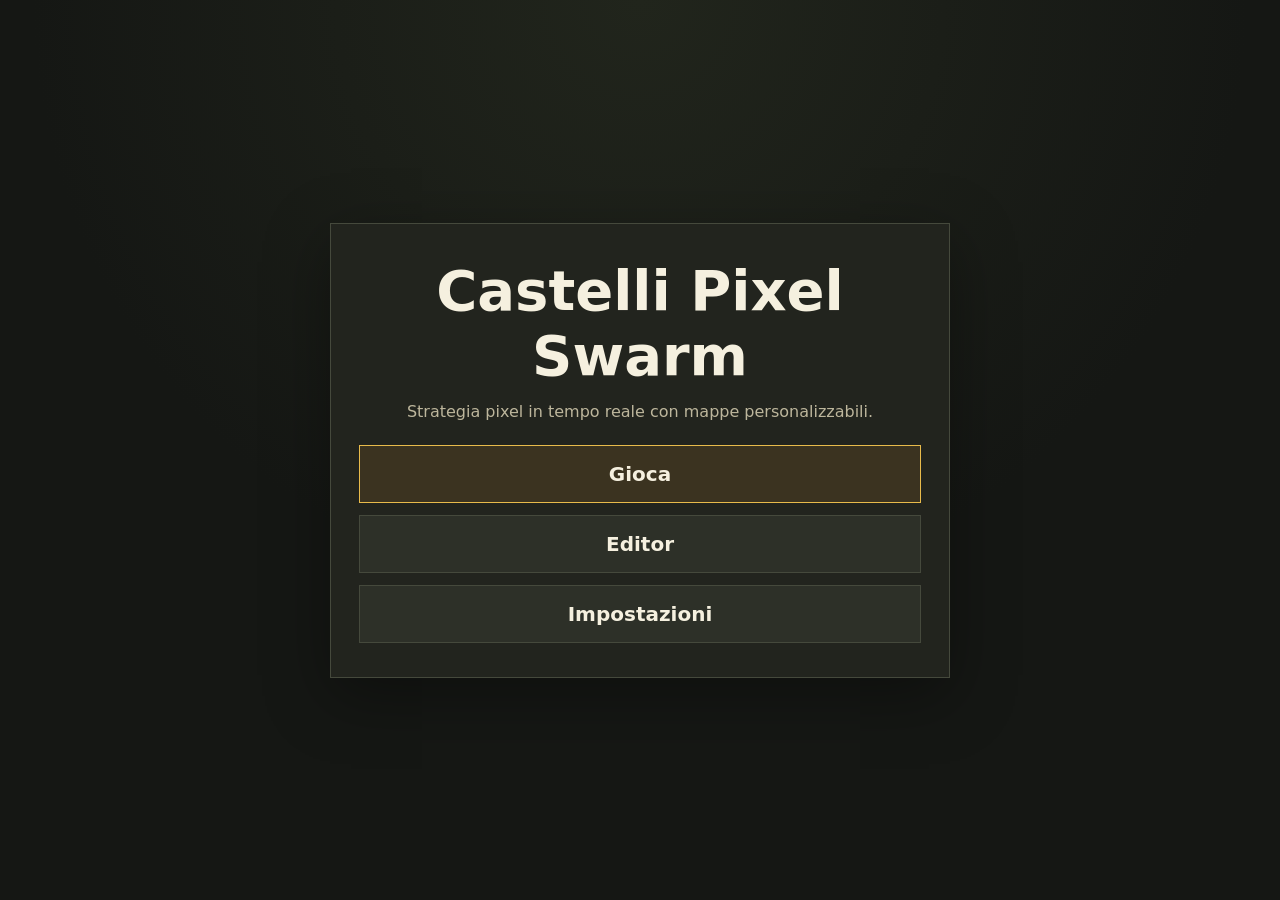
<file: index.html>
<!doctype html>
<html lang="it">
  <head>
    <meta charset="utf-8">
    <meta name="viewport" content="width=device-width, initial-scale=1">
    <title>Castelli Pixel Swarm</title>
    <link rel="stylesheet" href="styles.css">
  </head>
  <body>
    <main class="landing-shell">
      <section class="landing-card">
        <h1>Castelli Pixel Swarm</h1>
        <p>Strategia pixel in tempo reale con mappe personalizzabili.</p>
        <div class="landing-actions">
          <a class="landing-button primary" href="maps.html">Gioca</a>
          <a class="landing-button" href="editor.html">Editor</a>
          <a class="landing-button" href="settings.html">Impostazioni</a>
        </div>
      </section>
    </main>
  </body>
</html>
</file>
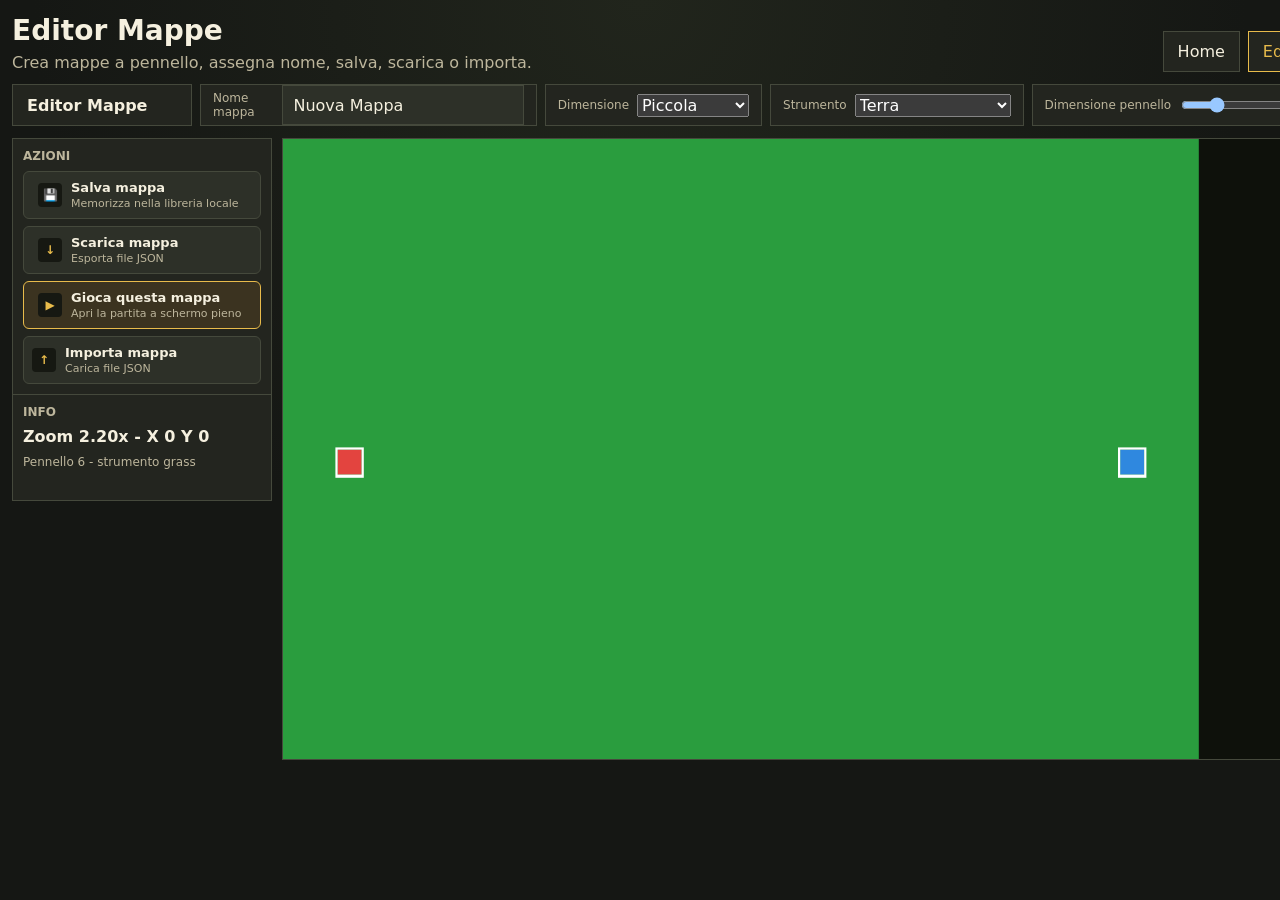
<file: editor.html>
<!doctype html>
<html lang="it">
  <head>
    <meta charset="utf-8">
    <meta name="viewport" content="width=device-width, initial-scale=1">
    <title>Castelli Pixel Swarm - Editor</title>
    <link rel="stylesheet" href="styles.css">
  </head>
  <body>
    <main class="shell page-shell">
      <header class="page-header">
        <div>
          <h1>Editor Mappe</h1>
          <p>Crea mappe a pennello, assegna nome, salva, scarica o importa.</p>
        </div>
        <nav class="page-nav">
          <a class="nav-link" href="index.html">Home</a>
          <a class="nav-link active" href="editor.html">Editor</a>
        </nav>
      </header>

      <section class="topbar" aria-label="Editor mappa">
        <div class="brand">Editor Mappe</div>
        <label class="resource resource-field"><span>Nome mappa</span><input id="mapName" class="text-field" type="text" value="Nuova Mappa"></label>
        <label class="resource resource-field"><span>Dimensione</span><select id="editorMapSize"><option value="small">Piccola</option><option value="medium">Media</option><option value="large">Grande</option><option value="huge">Enorme</option><option value="gigantic">Gigantesca</option></select></label>
        <label class="resource resource-field"><span>Strumento</span><select id="editorTool"><option value="grass">Terra</option><option value="water">Acqua</option><option value="rock">Pietra</option><option value="erase">Gomma</option><option value="spawn-player">Spawn giocatore</option><option value="spawn-enemy-1">Spawn blu</option><option value="spawn-enemy-2">Spawn viola</option><option value="spawn-enemy-3">Spawn verde</option><option value="spawn-enemy-4">Spawn arancio</option></select></label>
        <label class="resource resource-field"><span>Dimensione pennello</span><input id="brushSize" type="range" min="2" max="18" value="6"></label>
      </section>

      <section class="game-layout editor-layout">
        <aside class="panel">
          <div class="panel-section status">
            <h2>Azioni</h2>
            <button id="saveMap" class="command" type="button"><span class="icon">💾</span><span><strong>Salva mappa</strong><small>Memorizza nella libreria locale</small></span></button>
            <button id="downloadMap" class="command" type="button"><span class="icon">↓</span><span><strong>Scarica mappa</strong><small>Esporta file JSON</small></span></button>
            <button id="playFromEditor" class="command primary" type="button"><span class="icon">▶</span><span><strong>Gioca questa mappa</strong><small>Apri la partita a schermo pieno</small></span></button>
            <label class="import-button command" for="mapImport"><span class="icon">↑</span><span><strong>Importa mappa</strong><small>Carica file JSON</small></span></label>
            <input id="mapImport" type="file" accept="application/json" hidden>
          </div>
          <div class="panel-section status">
            <h2>Info</h2>
            <div id="editorCameraInfo">Zoom 1.00x</div>
            <div id="editorInfo">Disegna a pennello su una mappa inizialmente tutta erba.</div>
          </div>
        </aside>
        <section class="board-wrap editor-board-wrap">
          <canvas id="editorGame" width="960" height="540" aria-label="Editor mappa"></canvas>
          <div id="editorToast" class="toast" aria-live="polite"></div>
        </section>
      </section>
    </main>

    <script src="editor.js"></script>
  </body>
</html>
</file>
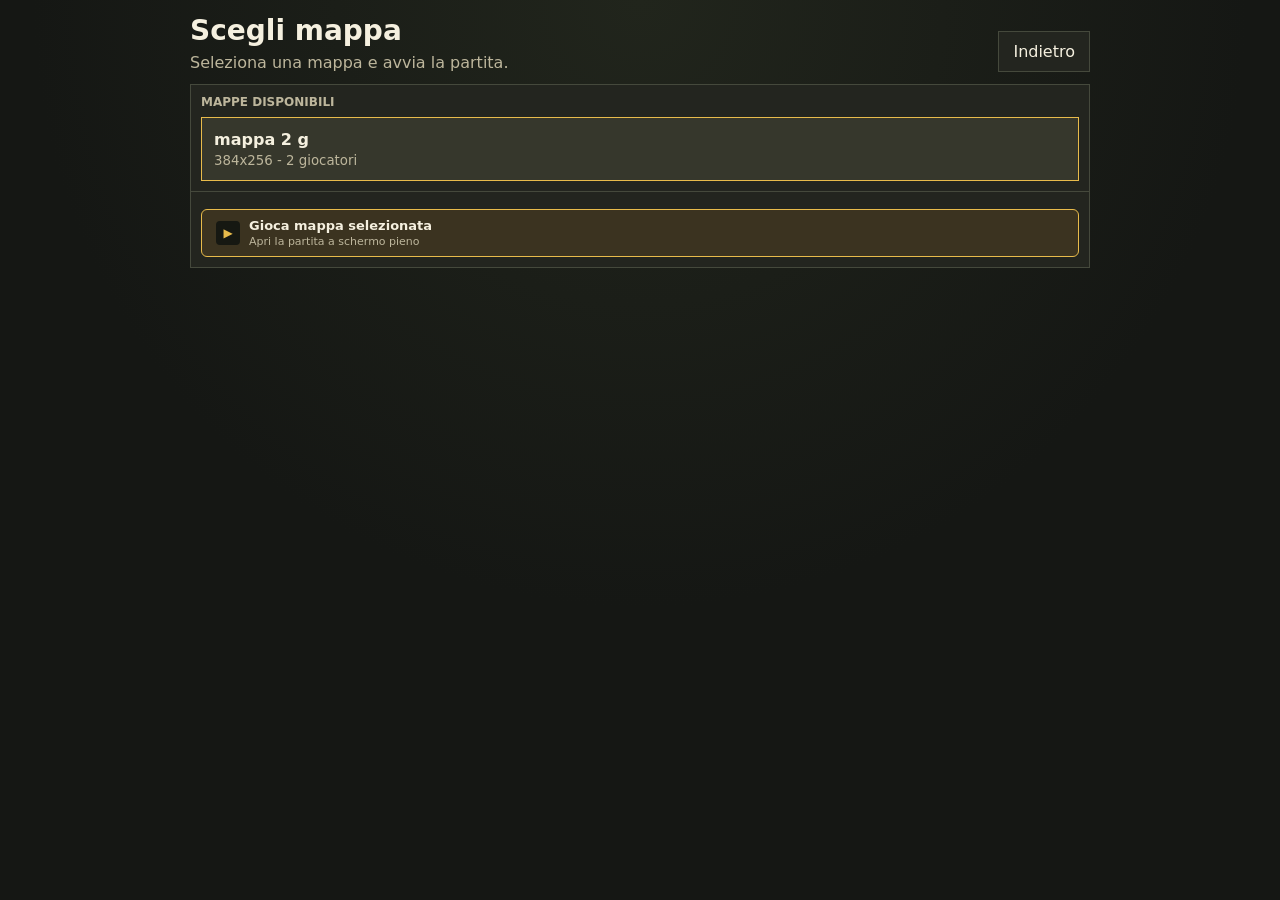
<file: maps.html>
<!doctype html>
<html lang="it">
  <head>
    <meta charset="utf-8">
    <meta name="viewport" content="width=device-width, initial-scale=1">
    <title>Castelli Pixel Swarm - Scegli mappa</title>
    <link rel="stylesheet" href="styles.css">
  </head>
  <body>
    <main class="shell page-shell narrow-shell">
      <header class="page-header">
        <div>
          <h1>Scegli mappa</h1>
          <p>Seleziona una mappa e avvia la partita.</p>
        </div>
        <nav class="page-nav">
          <a class="nav-link" href="index.html">Indietro</a>
        </nav>
      </header>

      <section class="panel map-select-panel">
        <div class="panel-section">
          <h2>Mappe disponibili</h2>
          <div id="mapList" class="map-list"></div>
        </div>
        <div class="panel-section">
          <button id="startSelectedMap" class="command primary" type="button">
            <span class="icon">▶</span>
            <span>
              <strong>Gioca mappa selezionata</strong>
              <small>Apri la partita a schermo pieno</small>
            </span>
          </button>
        </div>
      </section>
    </main>

    <script src="default-map-data.js"></script>
    <script src="maps.js"></script>
  </body>
</html>
</file>
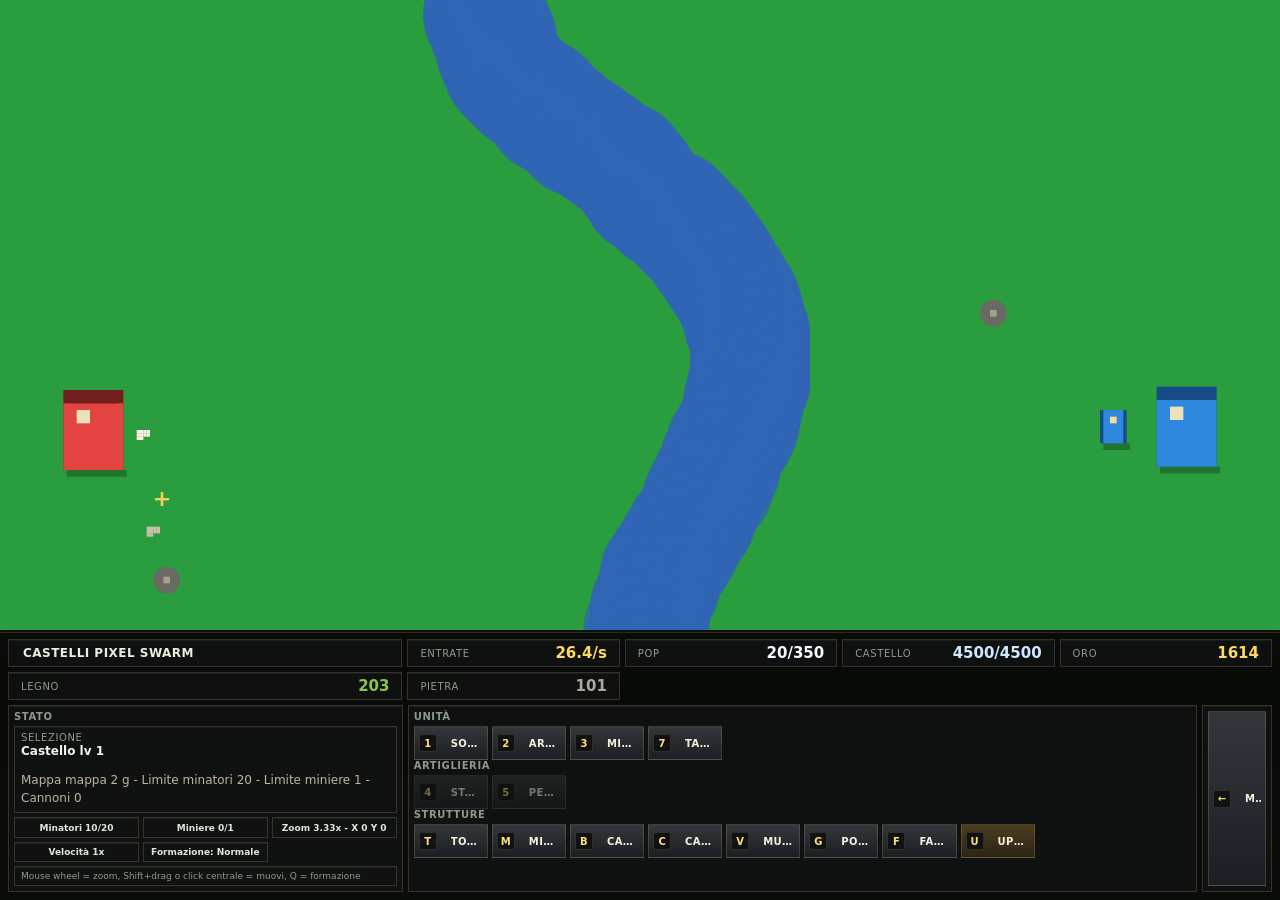
<file: play.html>
<!doctype html>
<html lang="it">
  <head>
    <meta charset="utf-8">
    <meta name="viewport" content="width=device-width, initial-scale=1">
    <title>Castelli Pixel Swarm - Partita</title>
    <link rel="stylesheet" href="styles.css">
  </head>
  <body class="play-body">
    <main class="play-shell">
      <section class="play-stage">
        <section class="board-wrap fullscreen-board">
          <canvas id="game" width="1280" height="720" aria-label="Mappa di gioco"></canvas>
          <div id="toast" class="toast" aria-live="polite"></div>
        </section>

        <section class="bottom-hud" aria-label="Interfaccia di gioco">
          <div class="hud-topbar" aria-label="Risorse">
            <div class="hud-brand">Castelli Pixel Swarm</div>
            <div class="hud-resource income"><span>Entrate</span><strong id="income">0/s</strong></div>
            <div class="hud-resource population"><span>Pop</span><strong id="population">0/0</strong></div>
            <div class="hud-resource hp"><span>Castello</span><strong id="castleHp">0%</strong></div>
            <div class="hud-resource gold"><span>Oro</span><strong id="money">0</strong></div>
            <div class="hud-resource wood-res"><span>Legno</span><strong id="wood">0</strong></div>
            <div class="hud-resource stone-res"><span>Pietra</span><strong id="stone">0</strong></div>
          </div>

          <div class="hud-grid">
            <div class="hud-block hud-status-panel hud-status-panel-wide">
              <div class="hud-label">Stato</div>
              <div class="hud-status-stack">
                <div class="hud-status-card">
                  <span class="hud-meta-label">Selezione</span>
                  <strong id="selectionName">Nessuna</strong>
                  <small id="selectionStats"></small>
                </div>
                <div class="hud-status-row">
                  <div class="hud-chip" id="minerLimit">Minatori 0/0</div>
                  <div class="hud-chip" id="mineLimit">Miniere 0/0</div>
                  <div class="hud-chip" id="cameraInfo">Zoom 1.00x</div>
                  <button id="speedButton" class="hud-chip hud-speed-button" type="button">Velocità 1x</button>
                  <button id="formationBtn" class="hud-chip hud-speed-button" type="button">Formazione: Normale</button>
                </div>
                <div class="hud-help">Mouse wheel = zoom, Shift+drag o click centrale = muovi, Q = formazione</div>
              </div>
            </div>

            <div class="hud-block hud-toolbar-block">
              <div class="hud-label">Unità</div>
              <div class="hud-toolbar">
                <button id="buySoldier" class="command hud-tool" type="button"><span class="icon">1</span><span><strong>Soldati</strong><small id="costSoldier" class="hud-tooltip-text">0 oro, 10 pop</small></span></button>
                <button id="buyArcher" class="command hud-tool" type="button"><span class="icon">2</span><span><strong>Arcieri</strong><small id="costArcher" class="hud-tooltip-text">0 oro, 10 pop</small></span></button>
                <button id="buyMiner" class="command hud-tool" type="button"><span class="icon">3</span><span><strong>Minatori</strong><small id="costMiner" class="hud-tooltip-text">0 oro, 10 pop</small></span></button>
                <button id="buyTank" class="command hud-tool" type="button"><span class="icon">7</span><span><strong>Tankoni</strong><small id="costTank" class="hud-tooltip-text">0 oro, 10 pop</small></span></button>
              </div>
              <div class="hud-label">Artiglieria</div>
              <div class="hud-toolbar">
                <button id="buyShell" class="command hud-tool" type="button"><span class="icon">4</span><span><strong>Standard</strong><small id="costShell" class="hud-tooltip-text">Munizione area base</small></span></button>
                <button id="buyHeavyShell" class="command hud-tool" type="button"><span class="icon">5</span><span><strong>Pesante</strong><small id="costHeavyShell" class="hud-tooltip-text">Più costo, più area</small></span></button>
              </div>
              <div class="hud-label">Strutture</div>
              <div class="hud-toolbar">
                <button id="buildTower" class="command hud-tool" type="button"><span class="icon">T</span><span><strong>Torre</strong><small id="costTower" class="hud-tooltip-text">0 oro</small></span></button>
                <button id="buildMine" class="command hud-tool" type="button"><span class="icon">M</span><span><strong>Miniera</strong><small id="costMine" class="hud-tooltip-text">0 oro</small></span></button>
                <button id="buildBarracks" class="command hud-tool" type="button"><span class="icon">B</span><span><strong>Caserma</strong><small id="costBarracks" class="hud-tooltip-text">0 oro</small></span></button>
                <button id="buildCannon" class="command hud-tool" type="button"><span class="icon">C</span><span><strong>Cannone</strong><small id="costCannon" class="hud-tooltip-text">0 oro</small></span></button>
                <button id="buildWall" class="command hud-tool" type="button"><span class="icon">V</span><span><strong>Muro</strong><small id="costWall" class="hud-tooltip-text">0 oro</small></span></button>
                <button id="buildBridge" class="command hud-tool" type="button"><span class="icon">G</span><span><strong>Ponte</strong><small id="costBridge" class="hud-tooltip-text">0 oro + legno</small></span></button>
                <button id="buildFabbro" class="command hud-tool" type="button"><span class="icon">F</span><span><strong>Fabbro</strong><small id="costFabbro" class="hud-tooltip-text">0 oro + pietra</small></span></button>
                <button id="upgradeCastle" class="command hud-tool emphasis" type="button"><span class="icon">U</span><span><strong>Upgrade</strong><small id="castleUpgradeCost" class="hud-tooltip-text">0 oro</small></span></button>
              </div>
            </div>

            <div class="hud-block hud-exit-block">
              <a class="command hud-command hud-exit" href="maps.html"><span class="icon">←</span><span><strong>Mappe</strong><small>Esci dalla partita</small></span></a>
            </div>
          </div>
        </section>
      </section>
    </main>

    <script src="default-map-data.js"></script>
    <script src="game.js"></script>
  </body>
</html>
</file>
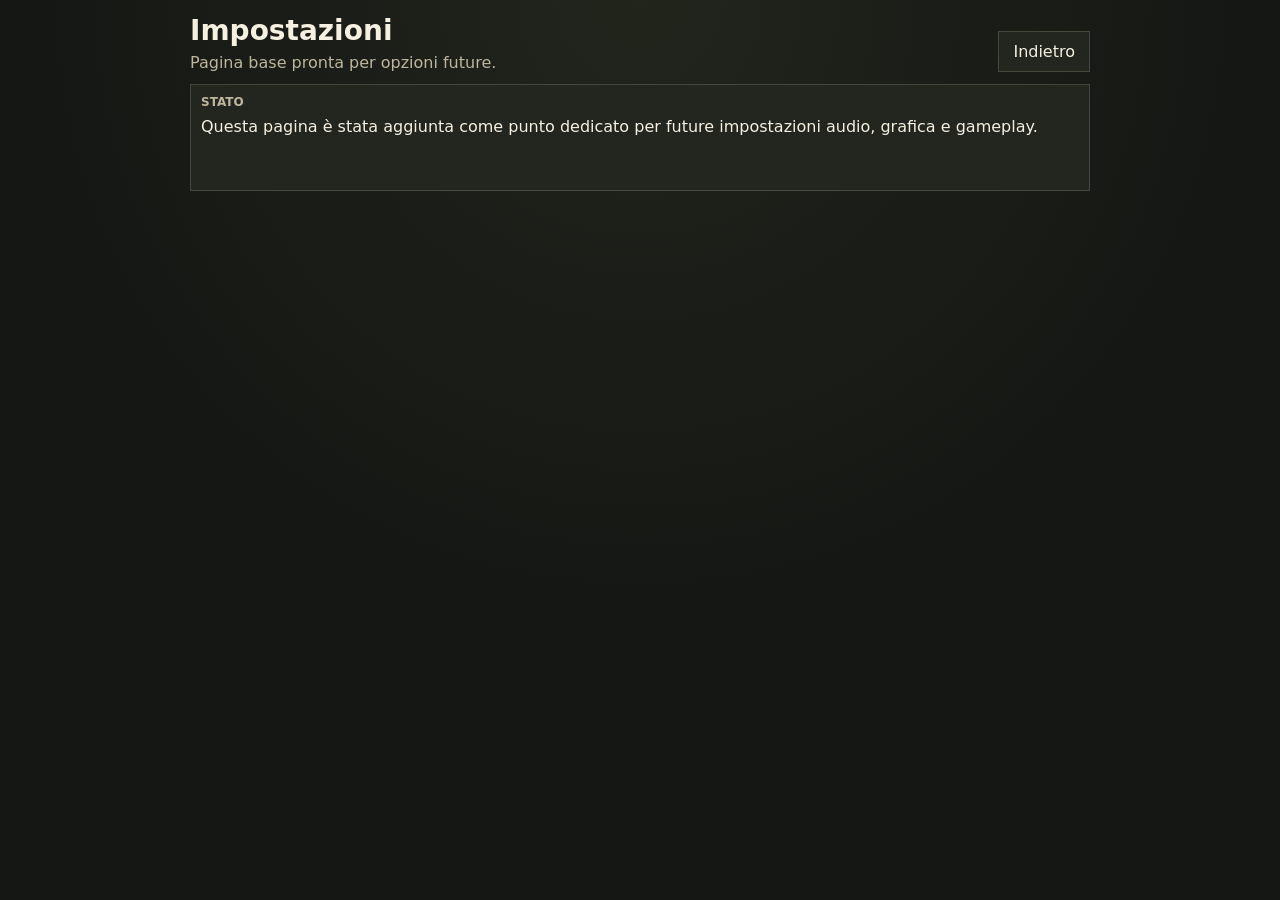
<file: settings.html>
<!doctype html>
<html lang="it">
  <head>
    <meta charset="utf-8">
    <meta name="viewport" content="width=device-width, initial-scale=1">
    <title>Castelli Pixel Swarm - Impostazioni</title>
    <link rel="stylesheet" href="styles.css">
  </head>
  <body>
    <main class="shell page-shell narrow-shell">
      <header class="page-header">
        <div>
          <h1>Impostazioni</h1>
          <p>Pagina base pronta per opzioni future.</p>
        </div>
        <nav class="page-nav">
          <a class="nav-link" href="index.html">Indietro</a>
        </nav>
      </header>

      <section class="panel">
        <div class="panel-section status">
          <h2>Stato</h2>
          <div>Questa pagina è stata aggiunta come punto dedicato per future impostazioni audio, grafica e gameplay.</div>
        </div>
      </section>
    </main>
  </body>
</html>
</file>
<file: styles.css>
:root {
  color-scheme: dark;
  --bg: #151714;
  --panel: #23251f;
  --panel-2: #2d3028;
  --line: #45493c;
  --text: #f5f0df;
  --muted: #bdb69c;
  --gold: #e8bb4b;
}

* { box-sizing: border-box; }

body {
  margin: 0;
  min-height: 100vh;
  background: radial-gradient(circle at top, #21251c 0, #151714 55%);
  color: var(--text);
  font-family: ui-sans-serif, system-ui, -apple-system, BlinkMacSystemFont, "Segoe UI", sans-serif;
  overflow-x: hidden;
}

button, select, input { font: inherit; }

.shell {
  width: min(1480px, calc(100vw - 24px));
  margin: 0 auto;
  padding: 14px 0 22px;
}

.landing-shell {
  min-height: 100vh;
  display: grid;
  place-items: center;
  padding: 24px;
}

.landing-card {
  width: min(620px, 100%);
  padding: 34px 28px;
  border: 1px solid var(--line);
  background: rgba(35, 37, 31, 0.96);
  text-align: center;
  box-shadow: 0 18px 60px rgba(0, 0, 0, 0.35);
}

.landing-card h1 {
  margin: 0;
  font-size: clamp(36px, 6vw, 56px);
}

.landing-card p {
  margin: 14px 0 24px;
  color: var(--muted);
  font-size: 16px;
}

.landing-actions {
  display: grid;
  gap: 12px;
}

.landing-button {
  display: block;
  padding: 16px 18px;
  border: 1px solid var(--line);
  background: var(--panel-2);
  color: var(--text);
  text-decoration: none;
  font-size: 20px;
  font-weight: 700;
}

.landing-button.primary {
  border-color: var(--gold);
  background: #3b3320;
}

.page-shell { display: grid; gap: 12px; }
.narrow-shell { width: min(900px, calc(100vw - 24px)); }

.page-header {
  display: flex;
  justify-content: space-between;
  gap: 16px;
  align-items: end;
}

.page-header h1 { margin: 0; font-size: 28px; }
.page-header p { margin: 6px 0 0; color: var(--muted); }

.page-nav {
  display: flex;
  gap: 8px;
  flex-wrap: wrap;
}

.nav-link {
  padding: 10px 14px;
  border: 1px solid var(--line);
  background: var(--panel);
  color: var(--text);
  text-decoration: none;
}

.nav-link.active {
  border-color: var(--gold);
  color: var(--gold);
}

.library-layout {
  display: grid;
  grid-template-columns: 320px 1fr;
  gap: 12px;
  align-items: start;
}

.map-panel { min-height: 100%; }
.map-select-panel { max-width: 900px; }

.map-list {
  display: grid;
  gap: 8px;
}

.map-entry {
  width: 100%;
  padding: 12px;
  border: 1px solid var(--line);
  background: var(--panel-2);
  color: var(--text);
  text-align: left;
  cursor: pointer;
}

.map-entry strong,
.map-entry small {
  display: block;
}

.map-entry small {
  margin-top: 4px;
  color: var(--muted);
}

.map-entry.active {
  border-color: var(--gold);
  background: #36372c;
}

.topbar {
  display: grid;
  grid-template-columns: minmax(180px, 1fr) repeat(4, max-content);
  gap: 8px;
  align-items: stretch;
}

.brand,
.resource {
  min-height: 42px;
  border: 1px solid var(--line);
  background: var(--panel);
  display: flex;
  align-items: center;
}

.brand { padding: 0 14px; font-weight: 800; }

.resource {
  gap: 10px;
  justify-content: space-between;
  min-width: 0;
  padding: 0 12px;
}

.resource span { color: var(--muted); font-size: 12px; }
.resource strong { color: var(--gold); font-size: 16px; }
.resource-field { gap: 8px; }

.game-layout {
  display: grid;
  grid-template-columns: 260px 1fr;
  gap: 10px;
  align-items: start;
}

.panel {
  border: 1px solid var(--line);
  background: var(--panel);
}

.panel-section {
  padding: 10px;
  border-bottom: 1px solid var(--line);
}

.panel-section:last-child { border-bottom: 0; }

h2 {
  margin: 0 0 8px;
  color: var(--muted);
  font-size: 12px;
  font-weight: 800;
  text-transform: uppercase;
}

.command {
  width: 100%;
  min-height: 48px;
  display: grid;
  grid-template-columns: 32px 1fr;
  gap: 9px;
  align-items: center;
  margin-top: 7px;
  border: 1px solid var(--line);
  border-radius: 6px;
  background: var(--panel-2);
  color: var(--text);
  cursor: pointer;
  text-align: left;
  padding-right: 10px;
  text-decoration: none;
}

.command.primary { background: #3b3320; border-color: var(--gold); }
.command.compact { min-height: 42px; display: inline-flex; justify-content: center; padding: 0 16px; }
.command:hover:not(:disabled), .command.active { border-color: var(--gold); background: #36372c; }
.command:disabled { opacity: 0.45; cursor: not-allowed; }

.icon {
  width: 24px;
  height: 24px;
  margin-left: 8px;
  display: grid;
  place-items: center;
  border-radius: 4px;
  background: #161812;
  color: var(--gold);
  font-size: 12px;
  font-weight: 900;
}

.command strong,
.command small {
  display: block;
}

.command strong { font-size: 13px; }
.command small { margin-top: 2px; color: var(--muted); font-size: 11px; }

.status { min-height: 105px; }

#selectionName,
#cameraInfo,
#editorCameraInfo { font-weight: 800; min-height: 21px; }

#selectionStats,
#cameraHelp,
#editorInfo { margin-top: 6px; color: var(--muted); font-size: 12px; line-height: 1.45; }

.board-wrap {
  position: relative;
  width: 100%;
  min-height: 620px;
  border: 1px solid var(--line);
  background: #0e110b;
  overflow: hidden;
}

#game,
#editorGame {
  display: block;
  width: 100%;
  min-height: 620px;
  image-rendering: pixelated;
  cursor: crosshair;
}

.game-page {
  display: grid;
  gap: 10px;
}

.play-body {
  overflow: hidden;
  background: #0a0d09;
}

.play-shell {
  width: 100vw;
  min-height: 100vh;
  padding: 0;
  display: grid;
}

.play-stage {
  display: grid;
  grid-template-rows: minmax(0, 1fr) auto;
  width: 100vw;
  height: 100vh;
}

.fullscreen-board {
  width: 100vw;
  height: 100%;
  min-height: 0;
  border: 0;
  background: #0b0f09;
}

.bottom-hud {
  display: grid;
  gap: 5px;
  padding: 6px 8px 8px;
  width: 100%;
  background: linear-gradient(180deg, rgba(8, 10, 8, 0.08) 0%, rgba(8, 10, 8, 0.72) 22%, rgba(11, 13, 11, 0.96) 100%);
  border-top: 1px solid rgba(255, 230, 150, 0.14);
  backdrop-filter: blur(4px);
}

.hud-topbar {
  display: grid;
  grid-template-columns: minmax(220px, 1.3fr) repeat(4, minmax(110px, 0.7fr));
  gap: 5px;
  align-items: stretch;
}

.hud-brand,
.hud-resource,
.hud-chip,
.hud-status-card,
.hud-help,
.hud-block {
  border: 1px solid rgba(255, 235, 173, 0.16);
  background: rgba(16, 18, 17, 0.95);
  box-shadow: inset 0 1px 0 rgba(255, 241, 204, 0.05);
}

.hud-brand {
  min-height: 28px;
  display: flex;
  align-items: center;
  padding: 0 14px;
  color: #e7efe3;
  font-weight: 900;
  letter-spacing: 0.04em;
  text-transform: uppercase;
  font-size: 12px;
}

.hud-resource {
  min-height: 28px;
  display: flex;
  align-items: center;
  justify-content: space-between;
  gap: 8px;
  padding: 0 12px;
}

.hud-resource span,
.hud-meta-label,
.hud-label,
.hud-help {
  color: #8f9b8a;
  font-size: 10px;
  text-transform: uppercase;
  letter-spacing: 0.06em;
}

.hud-resource strong {
  font-size: 15px;
  line-height: 1;
  color: #d7ecff;
}

.hud-resource.gold strong,
.hud-resource.income strong { color: #ffd95c; }
.hud-resource.hp strong { color: #cfe8ff; }
.hud-resource.population strong { color: #f4f8ff; }
.hud-resource.wood-res strong { color: #8bc34a; }
.hud-resource.stone-res strong { color: #b0a89a; }

/* Disable browser tooltip delay */
.hud-tool[title],
.command[title] { pointer-events: auto; }
.hud-tool, .command { position: relative; }

.hud-grid {
  display: grid;
  grid-template-columns: minmax(270px, 0.9fr) minmax(0, 1.8fr) 70px;
  gap: 5px;
  align-items: stretch;
}

.hud-block {
  min-height: 60px;
  padding: 5px;
}

.hud-label {
  margin-bottom: 4px;
  font-weight: 800;
}

.hud-toolbar {
  display: grid;
  grid-template-columns: repeat(10, minmax(0, 1fr));
  gap: 4px;
}

.hud-tool,
.hud-command {
  min-height: 34px;
  margin-top: 0;
  padding: 3px 4px 3px 0;
  gap: 4px;
  border-radius: 0;
  border-color: rgba(255, 233, 169, 0.15);
  background: linear-gradient(180deg, rgba(53, 56, 61, 0.95), rgba(28, 31, 35, 0.98));
}

.hud-tool:hover:not(:disabled),
.hud-tool.active,
.hud-command:hover:not(:disabled),
.hud-command.active {
  border-color: rgba(255, 219, 102, 0.9);
  background: linear-gradient(180deg, rgba(68, 73, 80, 0.98), rgba(34, 37, 42, 0.98));
}

.hud-tool.emphasis,
.hud-command.emphasis {
  background: linear-gradient(180deg, rgba(77, 63, 31, 0.98), rgba(45, 38, 23, 0.98));
}

.hud-tool .icon,
.hud-command .icon {
  width: 18px;
  height: 18px;
  margin-left: 4px;
  border-radius: 2px;
  background: rgba(15, 17, 19, 0.95);
  color: #ffdf73;
  border: 1px solid rgba(255, 232, 162, 0.14);
  font-size: 10px;
}

.hud-tool span:last-child,
.hud-command span:last-child {
  min-width: 0;
}

.hud-tool strong,
.hud-command strong {
  font-size: 10px;
  text-transform: uppercase;
  letter-spacing: 0.04em;
  white-space: nowrap;
  overflow: hidden;
  text-overflow: ellipsis;
}

.hud-command small { display: none; }

.hud-tooltip-text { display: none !important; }

.hud-status-stack {
  display: grid;
  gap: 4px;
}

.hud-status-card {
  min-height: 34px;
  padding: 5px 6px;
  display: grid;
  gap: 1px;
}

.hud-status-card strong {
  color: #edf6ea;
  font-size: 12px;
}

.hud-status-card small {
  color: #a7b29f;
  font-size: 9px;
  line-height: 1.2;
}

.hud-status-row {
  display: grid;
  grid-template-columns: repeat(3, minmax(0, 1fr));
  gap: 4px;
}

.hud-chip {
  min-height: 20px;
  display: flex;
  align-items: center;
  justify-content: center;
  padding: 0 6px;
  color: #dce7db;
  font-size: 9px;
  font-weight: 700;
}

.hud-help {
  min-height: 18px;
  padding: 4px 6px;
  text-transform: none;
  letter-spacing: 0;
  font-size: 9px;
}

.hud-status-panel-wide {
  min-width: 0;
}

.hud-toolbar-block {
  min-width: 0;
}

.hud-exit-block {
  display: flex;
  align-items: stretch;
}

.hud-exit {
  min-height: 100%;
}

.board-wrap {
  position: relative;
  width: 100%;
  min-height: 0;
  background: #0e110b;
  overflow: hidden;
}

.toast {
  position: absolute;
  left: 10px;
  bottom: 10px;
  min-height: 26px;
  max-width: min(420px, calc(100% - 20px));
  padding: 6px 8px;
  border: 1px solid rgba(245, 240, 223, 0.22);
  background: rgba(21, 23, 20, 0.82);
  color: var(--text);
  font-size: 12px;
  opacity: 0;
  transform: translateY(6px);
  transition: opacity 160ms ease, transform 160ms ease;
  pointer-events: none;
}

.toast.show { opacity: 1; transform: translateY(0); }

.editor-note {
  position: absolute;
  right: 12px;
  top: 12px;
  padding: 8px 10px;
  border: 1px solid rgba(255,255,255,0.12);
  background: rgba(10, 12, 9, 0.72);
  color: var(--muted);
  font-size: 12px;
}

.text-field {
  width: 100%;
  min-height: 40px;
  padding: 0 10px;
  border: 1px solid var(--line);
  background: var(--panel-2);
  color: var(--text);
}

.import-button {
  display: grid;
}

@media (max-width: 1100px) {
  .library-layout,
  .game-layout { grid-template-columns: 1fr; }
  .topbar { grid-template-columns: 1fr; }
  .page-header { flex-direction: column; align-items: flex-start; }
  .hud-topbar,
  .hud-grid,
  .hud-toolbar,
  .hud-status-row { grid-template-columns: 1fr; }
  .play-stage,
  .fullscreen-board,
  .play-shell { height: auto; min-height: 100vh; }
  .toast { bottom: 10px; }
}
</file>
